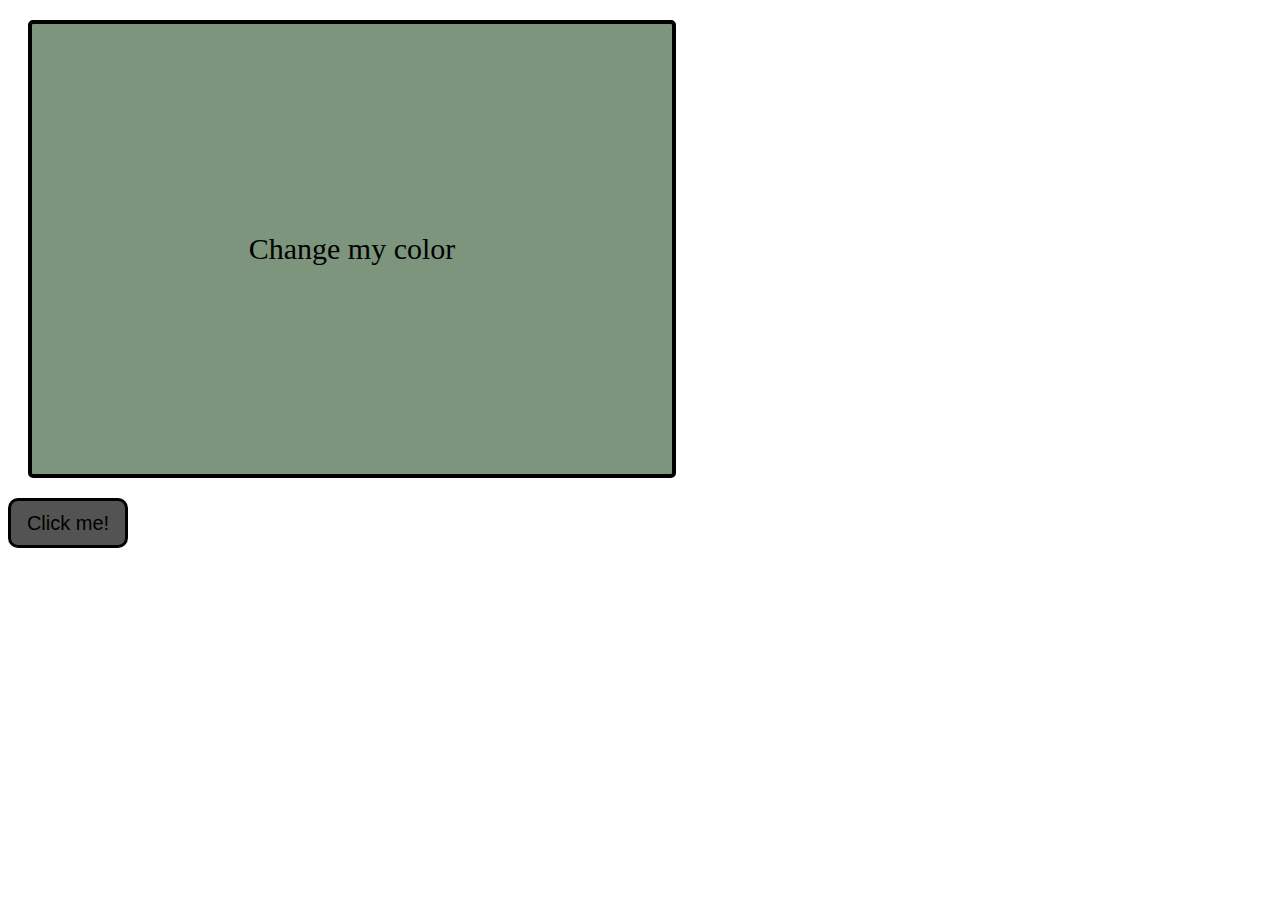
<file: ColorsChnager/index.html>
<!DOCTYPE html>
<html lang="en">
<head>
    <meta charset="UTF-8">
    <meta name="viewport" content="width=device-width, initial-scale=1.0">
    <link rel="stylesheet" href="style.css">
    <title>Document</title>
</head>
<body>
    <div id="box">Change my color</div>
    <button id="btn">Click me!</button>
    <script src="./app.js"></script>
</body>
</html>
</file>
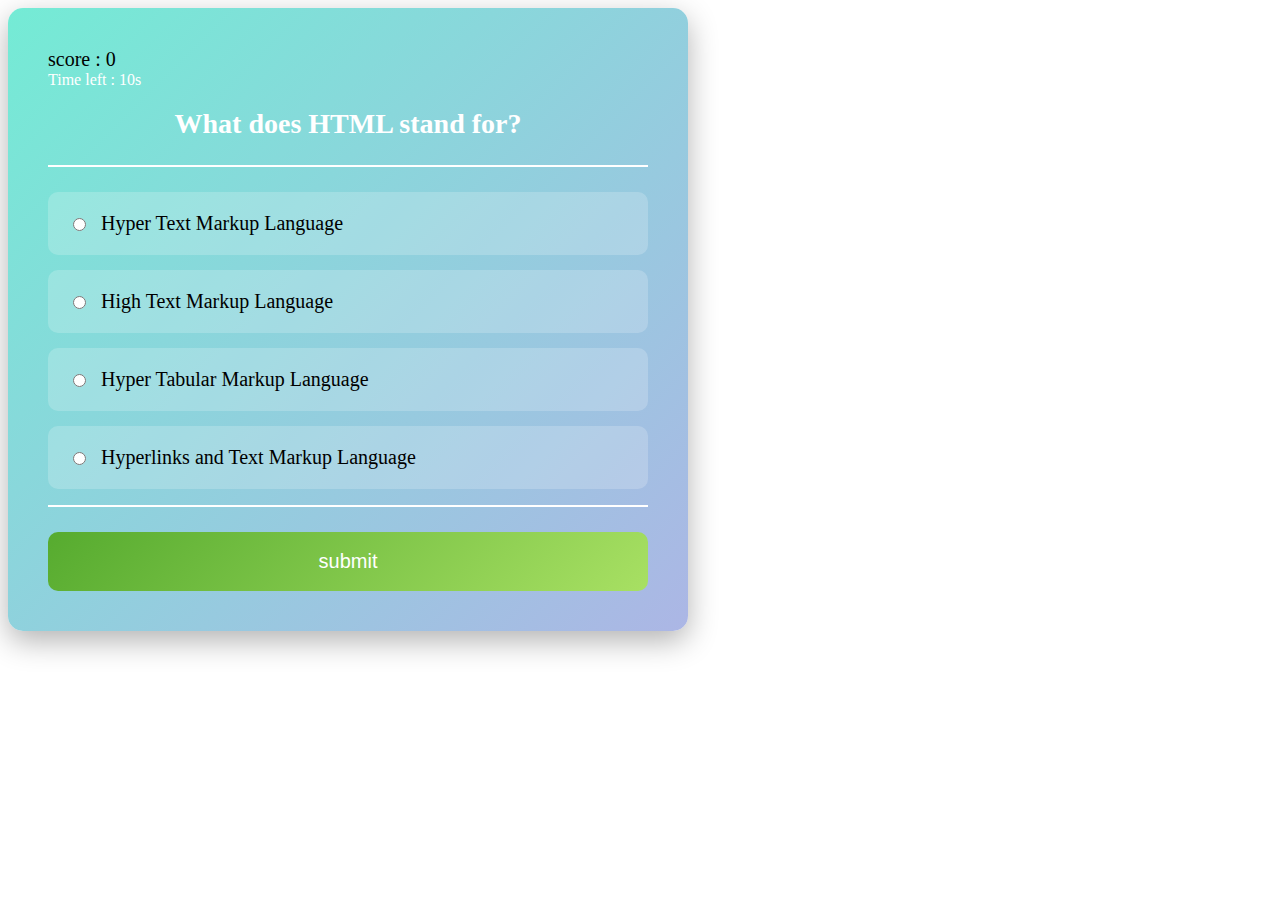
<file: quiz/index.html>
<!DOCTYPE html>
<html lang="en">
<head>
    <meta charset="UTF-8">
    <meta name="viewport" content="width=device-width, initial-scale=1.0">
    <link rel="stylesheet" href="style.css">
    <title>Document</title>
</head>
<body>
    <div class="quizbox">
        <div id="score">score : 0</div>
        <div id="timer">TimeLeft : 10s</div>
        <h1 id="ques">Ques</h1>
        <hr>
        <ol type="A">
            <li>
                <input type="radio" name="option" id="op1" class="answer">
                <label for="op1" id="l1">option 1</label>
            </li>
            <li>
                <input type="radio" name="option" id="op2" class="answer">
                <label for="op2" id="l2">option 2</label>
            </li>
            <li>
                <input type="radio" name="option" id="op3" class="answer">
                <label for="op3" id="l3">option 3</label>
            </li>
            <li>
                <input type="radio" name="option" id="op4" class="answer">
                <label for="op4" id="l4">option 4</label>
            </li>
        </ol>
        <hr>
        <button id="btn">submit</button>
    </div>
  <script src="./app.js"></script>  
</body>
</html>
</file>
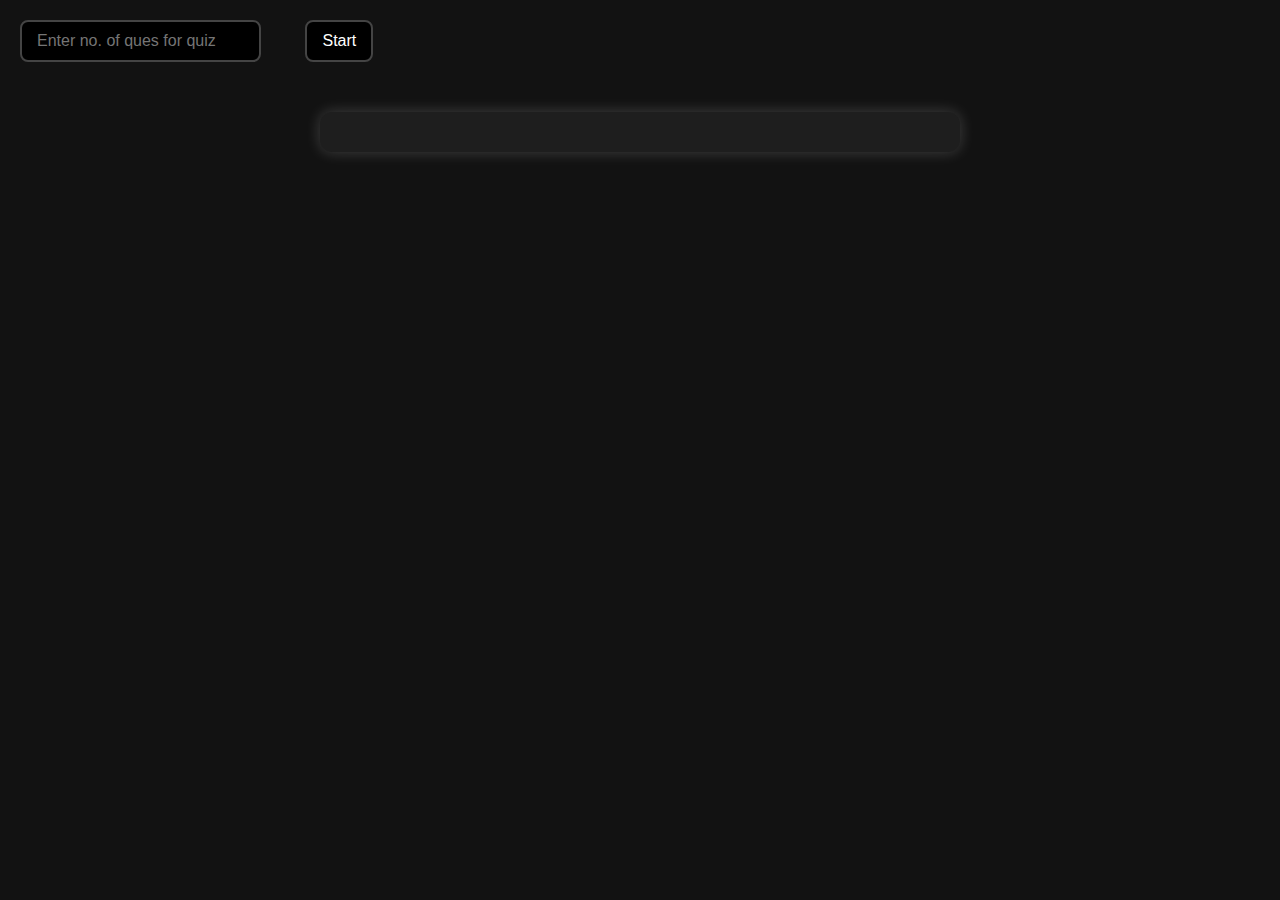
<file: random_quiz/index.html>
<!DOCTYPE html>
<html lang="en">
<head>
    <meta charset="UTF-8">
    <meta name="viewport" content="width=device-width, initial-scale=1.0">
    <link rel="stylesheet" href="./style.css">
    <title>Document</title>
</head>

<body>

    <input type="text" name="no" id="num" placeholder="Enter no. of ques for quiz" >
    <button type="button">Start</button>
    <form id="form">       
         <!-- <div class="ques"> What is js?</div>       
           
               <label for="op1">
                    <input type="radio" class="option" name="opt" id="op1" value="1">option1
                    </label>
            
              
                    <label for="op2">
                    <input type="radio" class="option" name="opt" id="op2" value="2">option2
                    </label>
            
              
              
                    <label for="op3">
                    <input type="radio" class="option" name="opt" id="op3" value="3">option3
                    </label>
            
              
                    <label for="op4">
                    <input type="radio" class="option" name="opt" id="op4" value="4">option4
                   </label> -->
                
      <!-- <button type="submit" id="Submit_btn">Submit Quiz</button> -->
    </form>
    <script src="./first.js"></script>
</body>
</html>
</file>
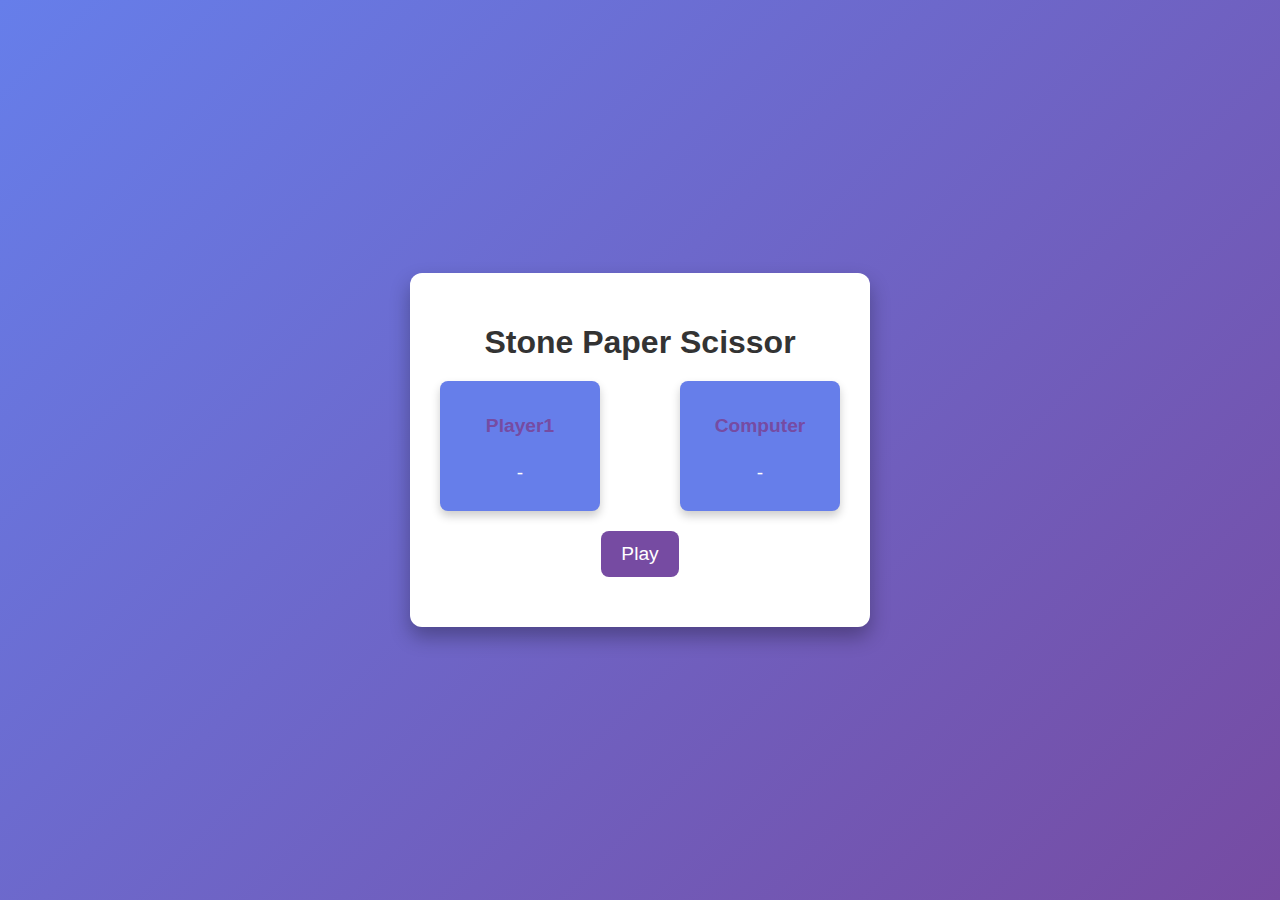
<file: StonePaperScissor/index.html>
<!DOCTYPE html>
<html lang="en">
<head>
    <meta charset="UTF-8">
    <meta name="viewport" content="width=device-width, initial-scale=1.0">
    <link rel="stylesheet" href="style.css">
    <title>Stone Paper Scissor</title>
</head>
<body>
     <div class="gameBox">
        <h1>Stone Paper Scissor</h1>

        <div class="playersBox">
            <div class="player p1">
                <h4>Player1</h4>
                <p id="playerChoice">-</p>
            </div>
    
            <div class="player p2">
                <h4>Computer</h4>
                <p id="computerChoice">-</p>
            </div>
        </div>

        <button type="button" id="playBtn">Play</button>

        <div class="result" id="result"></div>
     </div>
    <script src="./first.js"></script>
</body>
</html>
</file>
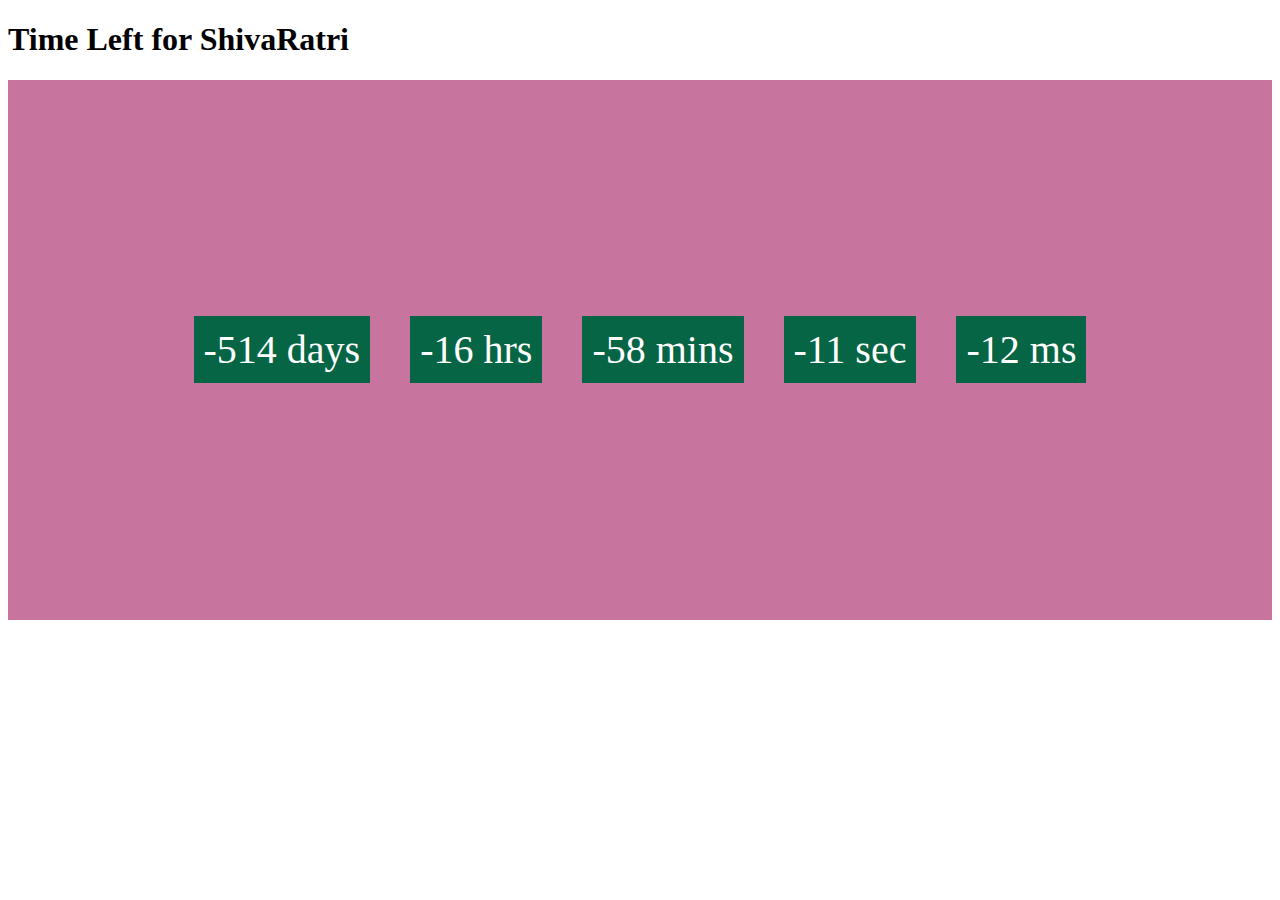
<file: TimeLeft/index.html>
<!DOCTYPE html>
<html lang="en">
<head>
    <meta charset="UTF-8">
    <meta name="viewport" content="width=device-width, initial-scale=1.0">
    <link rel="stylesheet" href="style.css">
    <title>Time Left</title>
</head>
<body>
    <h1>Time Left for ShivaRatri</h1>
    <div id="box1">
        <div id="box2" class="box"></div>
        <div id="box3" class="box"></div>
        <div id="box4" class="box"></div>
        <div id="box5" class="box"></div>
        <div id="box6" class="box"></div>
    </div>
    <script src="./app.js"></script>
</body>
</html>
</file>
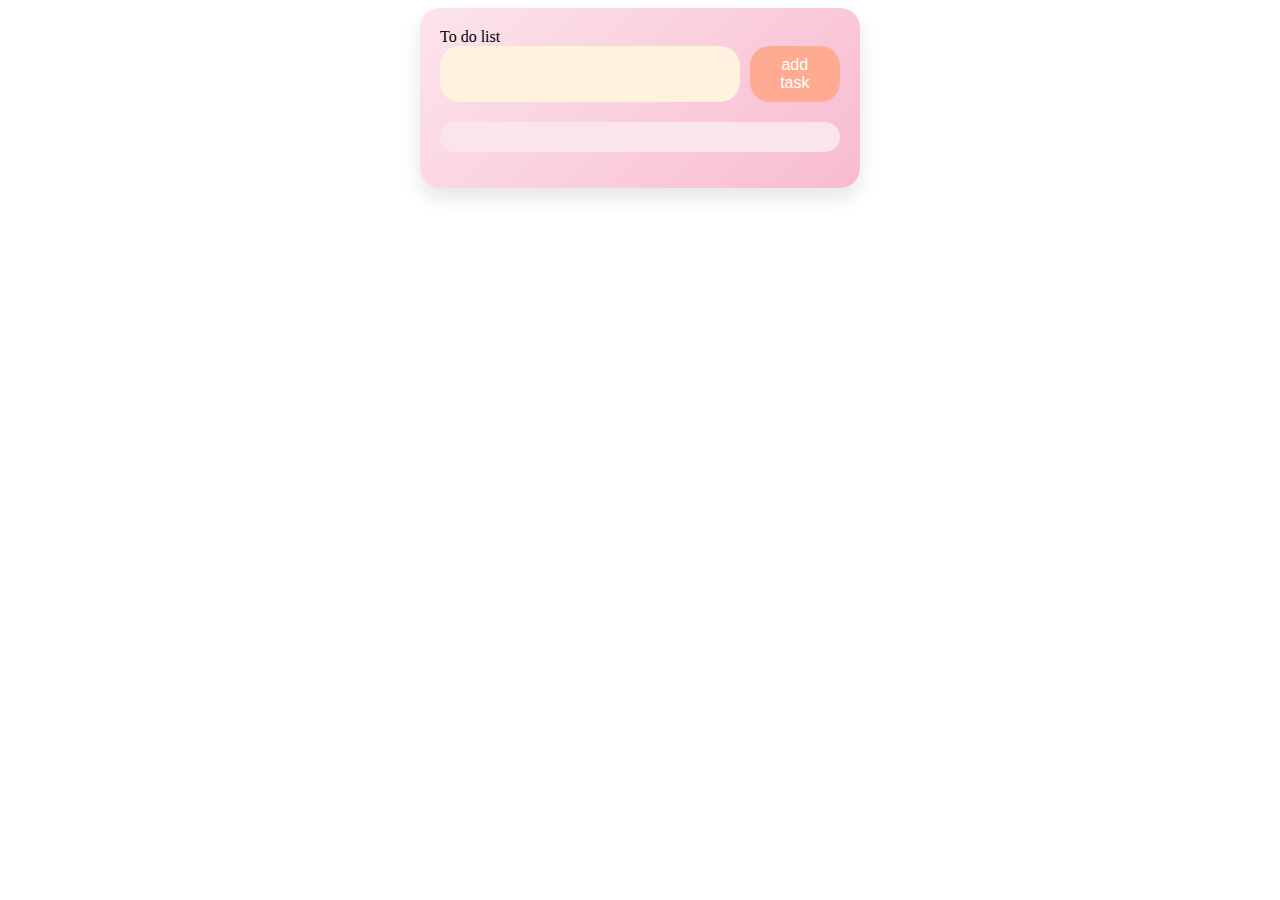
<file: TODOlist/index.html>
<!DOCTYPE html>
<html lang="en">
  <head>
    <meta charset="UTF-8" />
    <meta name="viewport" content="width=device-width, initial-scale=1.0" />
    <link rel="stylesheet" href="tyle.css" />
    <title>Document</title>
  </head>
  <body>
    <div id="box">
      To do list

      <div class="head">

        <input type="text" id="inputbox" />
        <button id="btn">add task</button>
        
    </div>
    <!-- list -->
    <!-- <div class="list ">
       
        <li class="unchecked  tasklist">
            <div class="check "></div>
            list
            <div class="done"></div>
        </li>
        
    </div> -->
    <ul class="list"></ul>
    
    </div>
    <script src="./app.js"></script>
  </body>
</html>
</file>
<file: ColorsChnager/style.css>
#box{
    height: 50vh;
    width: 50vw;
    background-color: rgb(125, 148, 125);
    margin: 20px;
    align-content: center;
    text-align: center;
    font-size: 30px;
    border-radius: 5px;
    border: 4px black solid;
}

#btn{
    background-color: rgb(84, 83, 83);
    border: 3px solid black;
    border-radius: 10px;
    height: 50px;
    width: 120px;
    font-size: 20px;
}
</file>
<file: quiz/style.css>
.body {
    display: flex;
    justify-content: center;
    align-items: center;
    height: 100vh;
    background-color: #f0f8ff;
    font-family: 'Poppins', sans-serif;
    margin: 0;
}

.quizbox {
    background: linear-gradient(135deg, #74ebd5, #acb6e5);
    border-radius: 15px;
    box-shadow: 0 10px 30px rgba(0, 0, 0, 0.3);
    padding: 40px;
    max-width: 600px;
    width: 100%;
    color: #fff;
}

h1 {
    font-size: 28px;
    text-align: center;
    margin-bottom: 25px;
    color: #fff;
}

hr {
    border: none;
    height: 2px;
    background-color: #fff;
    margin-bottom: 25px;
}

ol {
    padding: 0;
    list-style: none;
}

li {
    background-color: rgba(255, 255, 255, 0.2);
    padding: 20px;
    margin-bottom: 15px;
    border-radius: 10px;
    border: none;
    display: flex;
    align-items: center;
    gap: 12px;
    cursor: pointer;
    transition: all 0.3s ease-in-out;
}

li:hover {
    background-color: rgba(255, 255, 255, 0.4);
    transform: translateY(-5px);
}

input[type="radio"] {
    cursor: pointer;
}

label {
    font-size: 20px;
    cursor: pointer;
    color: black;
}

button {
    background: linear-gradient(135deg, #56ab2f, #a8e063);
    color: white;
    border: none;
    padding: 18px 35px;
    font-size: 20px;
    border-radius: 10px;
    cursor: pointer;
    display: block;
    width: 100%;
    margin-top: 25px;
    transition: all 0.3s ease-in-out;
}

button:hover {
    background: linear-gradient(135deg, #3d8b1e, #88c05e);
    transform: scale(1.05);
}

.result {
    text-align: center;
    background: linear-gradient(135deg, #ff758c, #ff7eb3);
    color: #fff;
    font-size: 26px;
    padding: 60px;
    border-radius: 15px;
    box-shadow: 0 10px 30px rgba(0, 0, 0, 0.3);
}
#score{
    color: black;
    font-size: 20px;
}
</file>
<file: random_quiz/style.css>
body {
    background-color: #121212;
    color: #ffffff;
    font-family: Arial, sans-serif;
    min-height: 100vh;
    margin: 0;
    transition: background-color 0.5s ease;
}

#form {
    background-color: #1e1e1e;
    padding: 20px;
    border-radius: 12px;
    max-width: 600px;
    margin: 30px auto;
    box-shadow: 0 0 15px rgba(255, 255, 255, 0.2);
    align-items: center;
}

.ques {
    text-align: center;
    background-color: #333333;
    padding: 12px;
    margin-bottom: 15px;
    border-radius: 8px;
    font-weight: bold;
    color: #ffffff;
}

ul {
    padding: 0;
}

ul li {
    list-style: none;
    background-color: #282828;
    margin-bottom: 10px;
    padding: 10px;
    border-radius: 8px;
}

button, #num ,.result{
    background-color: #000000;
    color: #ffffff;
    border: 2px solid #444444;
    padding: 10px 15px;
    border-radius: 8px;
    cursor: pointer;
    font-size: 16px;
    margin: 20px;
}

button:hover, #num:hover {
    background-color: #444444;
    color: #ffffff;
}
</file>
<file: StonePaperScissor/style.css>
body {
    display: flex;
    align-items: center;
    justify-content: center;
    height: 100vh;
    background: linear-gradient(135deg, #667eea, #764ba2);
    font-family: 'Arial', sans-serif;
    color: #fff;
    margin: 0;
}

.gameBox {
    background: #fff;
    border-radius: 12px;
    box-shadow: 0 10px 20px rgba(0, 0, 0, 0.3);
    padding: 30px;
    text-align: center;
    color: #333;
    max-width: 400px;
    width: 100%;
}

h1 {
    font-size: 2rem;
    margin-bottom: 20px;
}

.playersBox {
    display: flex;
    justify-content: space-between;
    margin-bottom: 20px;
}

.player {
    background: #667eea;
    color: #fff;
    padding: 8px 10px;
    border-radius: 8px;
    width: 35%;
    font-size: 1.2rem;
    box-shadow: 0 5px 10px rgba(0, 0, 0, 0.2);
}
h4{
    color: #764ba2;
}
button {
    background: #764ba2;
    color: #fff;
    border: none;
    padding: 12px 20px;
    font-size: 1.2rem;
    border-radius: 8px;
    cursor: pointer;
    transition: background 0.3s;
}

button:hover {
    background: #667eea;
}

.result {
    margin-top: 20px;
    font-size: 1.5rem;
    font-weight: bold;
    color: #764ba2;
}

.board {
    display: grid;
    grid-template-columns: repeat(3, 1fr);
    gap: 10px;
    margin-top: 20px;
}

.cell {
    background: #f4f4f4;
    border: 2px solid #667eea;
    border-radius: 8px;
    height: 100px;
    width: 100px;
    display: flex;
    align-items: center;
    justify-content: center;
    font-size: 2rem;
    font-weight: bold;
    cursor: pointer;
    color: #333;
    transition: background 0.3s;
}

.cell:hover {
    background: #e0e0e0;
}

.cell.x { color: #667eea; }
.cell.o { color: #764ba2; }
</file>
<file: TimeLeft/style.css>
.box{
background: rgb(5, 101, 68);
color: white;
font-size: 40px;
margin: 20px; 
padding: 10px;
}
#box1{
    height: 60vh;
    background-color: rgb(199, 117, 158);
 display: flex; 
justify-content: center;
align-items: center;
    }
</file>
<file: TODOlist/tyle.css>
/* Container */
#box {
    background: linear-gradient(135deg, #fce4ec, #f8bbd0);
    padding: 20px;
    max-width: 400px;
    margin: auto;
    border-radius: 20px;
    box-shadow: 0 10px 20px rgba(0, 0, 0, 0.1);
}

/* Input and Button */
#inputbox {
    background-color: #fff3e0;
    padding: 10px;
    border: none;
    border-radius: 20px;
    width: 70%;
    font-size: 1rem;
    color: #5c5757;
}

#btn {
    background-color: #ffab91;
    padding: 10px 15px;
    border: none;
    border-radius: 20px;
    font-size: 1rem;
    color: white;
    cursor: pointer;
    transition: background 0.3s ease;
}

#btn:hover {
    background-color: #ff8a65;
}

/* Header */
.head {
    margin-bottom: 20px;
    display: flex;
    gap: 10px;
}

/* Task list */
.tasklist {
    list-style-type: none;
    padding: 15px;
    background-color: #ffe0b2;
    border: none;
    margin-bottom: 10px;
    border-radius: 15px;
    display: flex;
    align-items: center;
    gap: 10px;
    font-size: 1rem;
    color: #5c5757;
}

/* Check and Done buttons */
.check {
    height: 20px;
    width: 20px;
    background-color: #81c784;
    border-radius: 50%;
    cursor: pointer;
    border: none;
}

.done {
    height: 20px;
    width: 20px;
    background-color: #e57373;
    border-radius: 50%;
    margin-left: auto;
    cursor: pointer;
    border: none;
}

/* Task list background */
.list {
    background: #fce4ec;
    padding: 15px;
    border-radius: 15px;
    max-height: 300px;
    overflow-y: auto;
}

/* Completed task */
.unchecked {
    text-decoration: line-through;
    color: #a1887f;
    opacity: 0.7;
}
</file>
